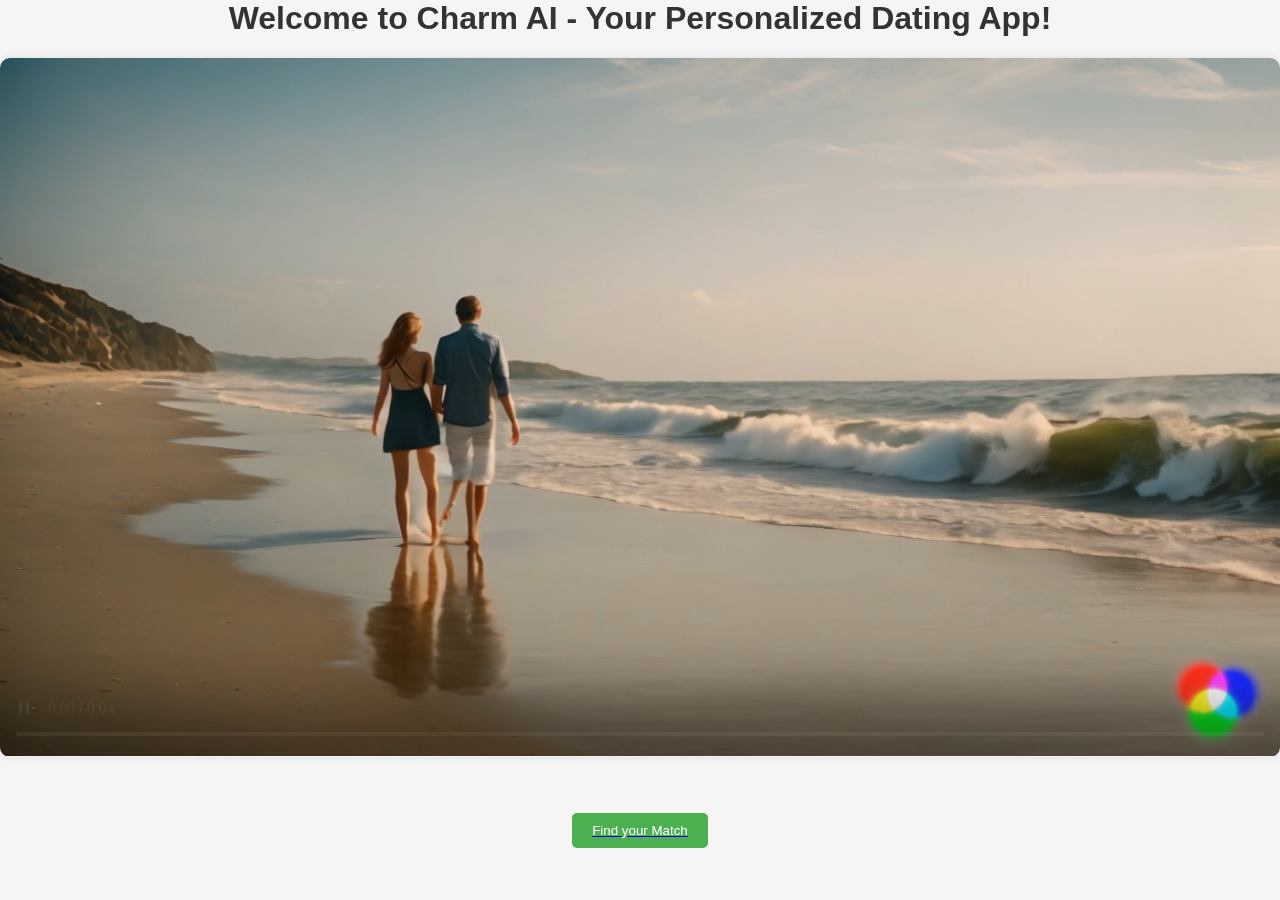
<file: index.html>
<html lang="en">
<head>
    <meta charset="UTF-8">
    <meta name="viewport" content="width=device-width, initial-scale=1.0">
    <title>Charm AI - Dating App</title>
    <link rel="stylesheet" type="text/css" href="style.css">
</head>
<body>
    <h1>Welcome to Charm AI - Your Personalized Dating App!</h1>
    <video autoplay loop muted controls>
        <source src=":media/dating.mp4" type="video/mp4" />
    </video>
    <br><br>
    <a href="content.html">
        <button>Find your Match</button>
    </a>
</body>
</html>
</file>
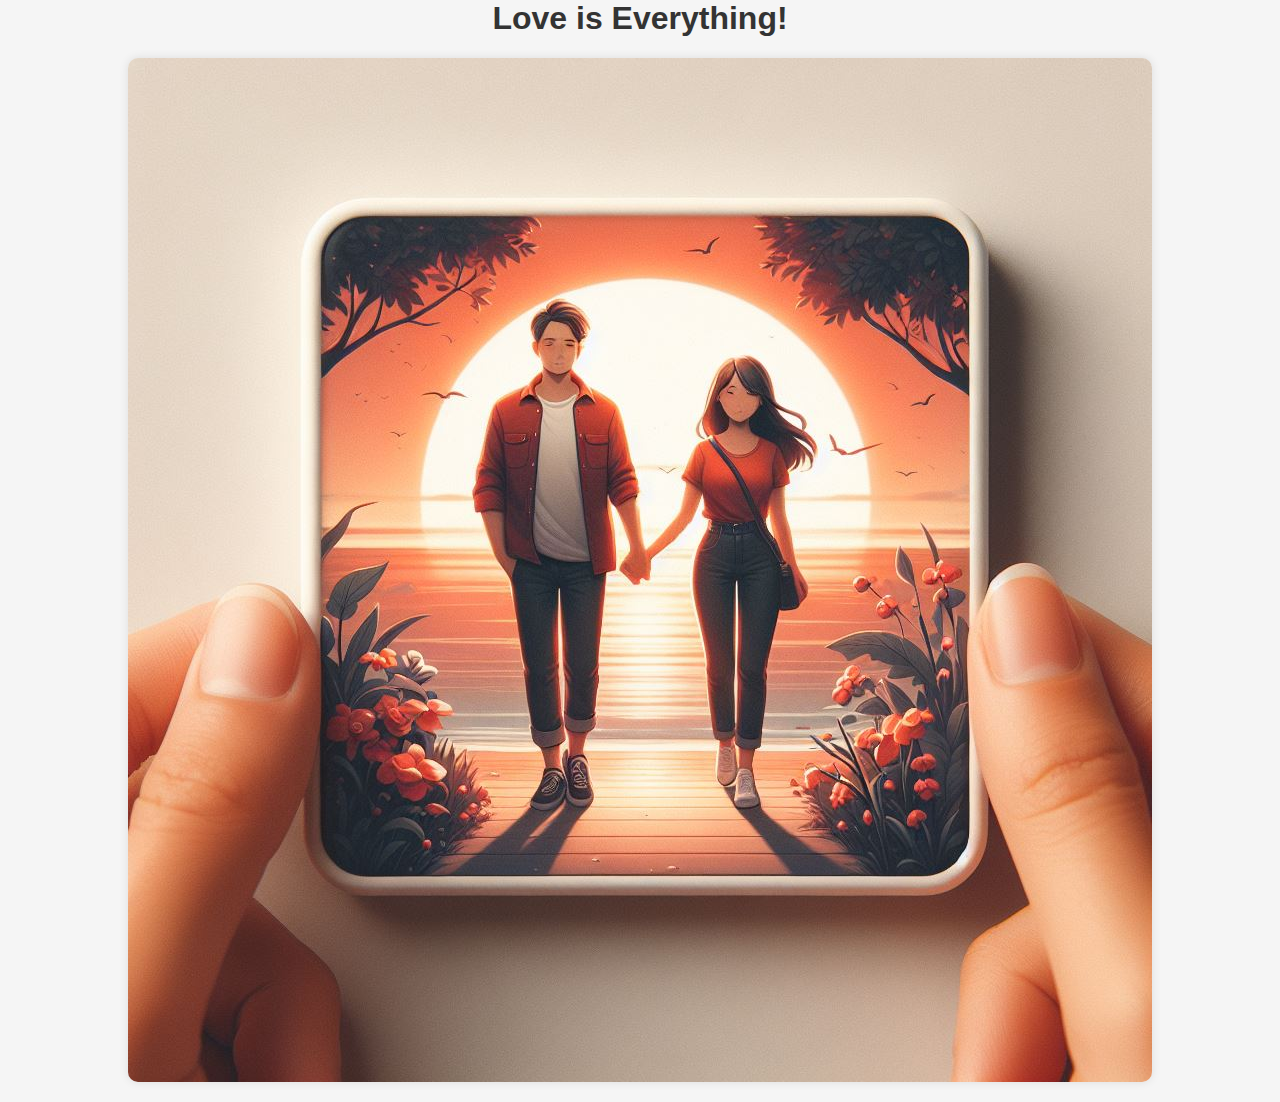
<file: content.html>
<html lang="en">
<head>
    <meta charset="UTF-8">
    <meta name="viewport" content="width=device-width, initial-scale=1.0">
    <title>Charm AI - Love is Everything</title>
    <link rel="stylesheet" type="text/css" href="style.css">
</head>
<body>
    <h1>Love is Everything!</h1>
    <img src=":media/love.jpg" alt="Love">
</body>
</html>
</file>
<file: style.css>
body {
    font-family: Arial, sans-serif;
    background-color: #f5f5f5;
    margin: 0;
    padding: 0;
}

h1 {
    text-align: center;
    color: #333;
}

video {
    display: block;
    margin: 0 auto;
    max-width: 100%;
    border-radius: 10px;
    box-shadow: 0px 0px 10px rgba(0, 0, 0, 0.1);
}

button {
    display: block;
    margin: 20px auto;
    padding: 10px 20px;
    border: none;
    border-radius: 5px;
    background-color: #4CAF50;
    color: white;
    cursor: pointer;
    transition: background-color 0.3s ease;
}

button:hover {
    background-color: #45a049;
}

img {
    display: block;
    margin: 20px auto;
    max-width: 100%;
    border-radius: 10px;
    box-shadow: 0px 0px 10px rgba(0, 0, 0, 0.1);
}
</file>
